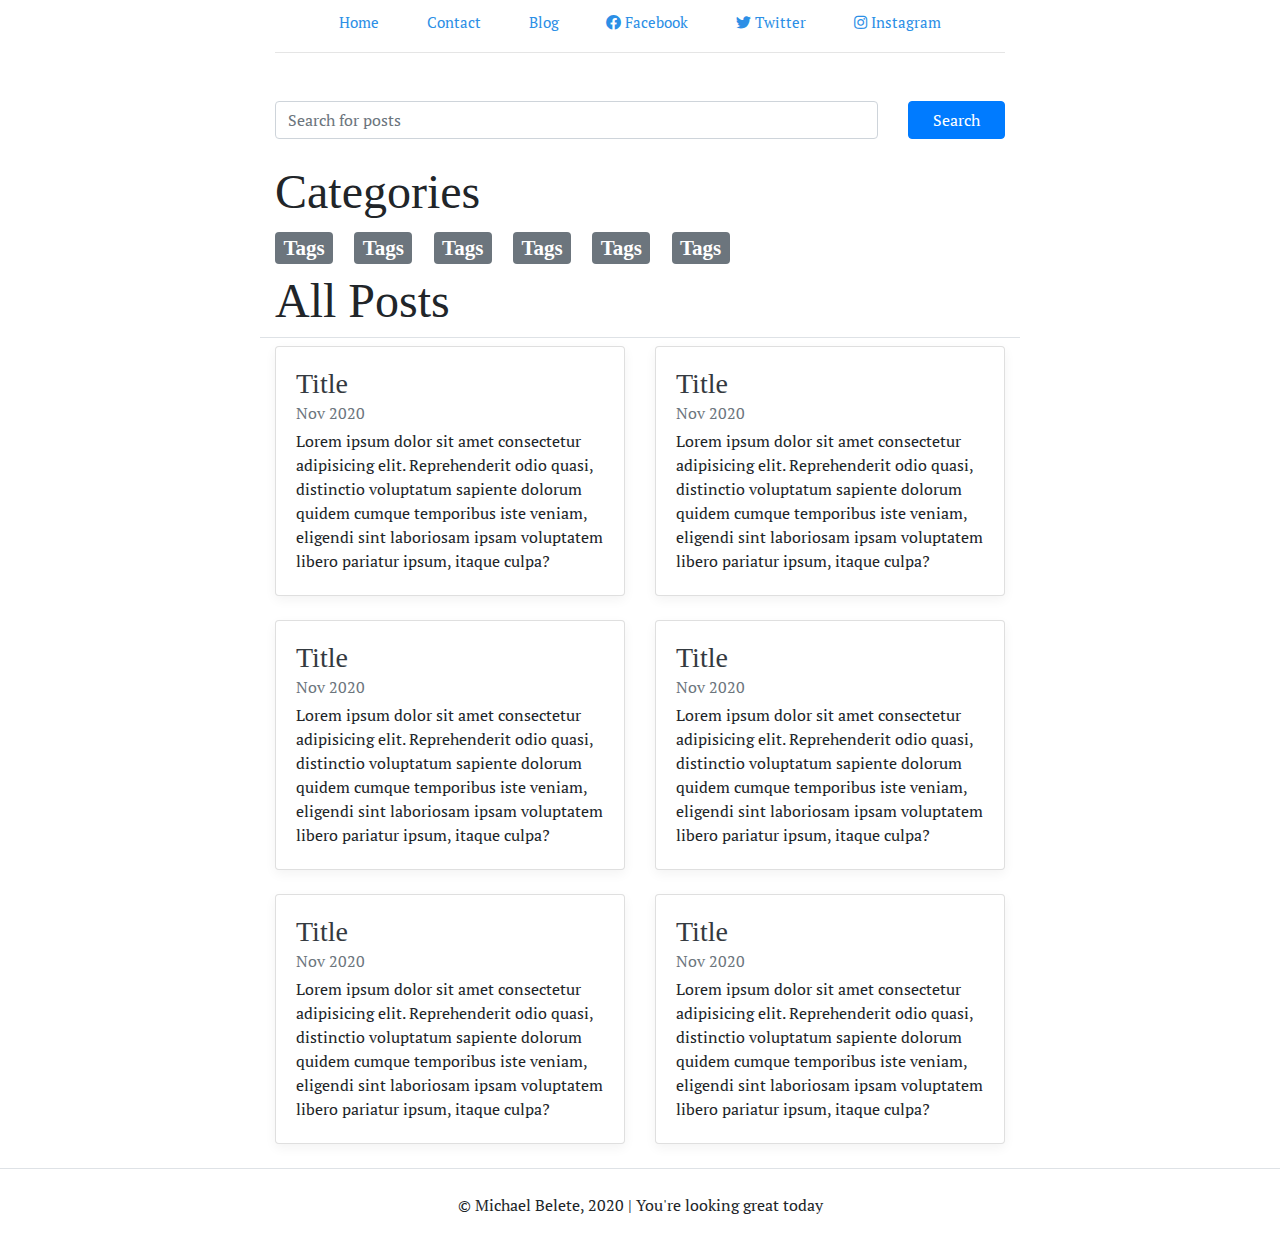
<file: blog.html>
<!DOCTYPE html>
<html>

<head>
    <meta charset='utf-8'>
    <meta http-equiv='X-UA-Compatible' content='IE=edge'>
    <title>My Personal Website - Michael Belete</title>
    <meta name='viewport' content='width=device-width, initial-scale=1'>    
    <link rel="preconnect" href="https://fonts.gstatic.com">
    <link href="https://fonts.googleapis.com/css2?family=PT+Serif&display=swap" rel="stylesheet">
    <link rel="icon" href="assets/img/profile.png">
    <link href="assets/css/all.css" rel="stylesheet"> 
    <link rel='stylesheet' type='text/css' media='screen' href='assets/css/bootstrap.min.css'>
    <link rel='stylesheet' type='text/css' media='screen' href='assets/css/main.css'>
</head>

<body>
    <div class="container">
        <div class="row">
            <div class="col-md-2"></div>
            <div class="col-md-8">
                <header class="blog-header py-2">
                    <div class="nav-scroller pt-1 pb-1 mb-2">
                        <nav class="nav d-flex justify-content-between">
                            <a class="p-1" id="blog-header-text" href="index.html">Home</a>
                            <a class="p-1" id="blog-header-text" href="contact.html">Contact</a>
                            <a class="p-1" id="blog-header-text" href="blog.html">Blog</a>
                            <a class="p-1" id="blog-header-text" href="https://www.facebook.com"> <i class="fab fa-facebook"></i> Facebook</a>
                            <a class="p-1" id="blog-header-text" href="https://www.twitter.com"><i class="fab fa-twitter"></i> Twitter</a>
                            <a class="p-1" id="blog-header-text" href="https://www.instagram.com"><i class="fab fa-instagram"></i> Instagram</a>
                        </nav>
                    </div>
                </header>

                <div class="row py-4 mt-4">
                    <div class="col-md-10">
                        <input type="search" class="form-control" name="search" id="search" placeholder="Search for posts">
                    </div>
                    <div class="col-md-2">
                        <button class="btn btn-primary px-4">Search</button>
                    </div>
                </div>

                <h2 class="display-4">Categories</h2>
                <div class="row">
                    <h3 class="col-md-1 mr-3"><span class="badge badge-secondary blog-blue">Tags</span></h3>
                    <h3 class="col-md-1 mr-3"><span class="badge badge-secondary blog-blue">Tags</span></h3>
                    <h3 class="col-md-1 mr-3"><span class="badge badge-secondary blog-blue">Tags</span></h3>
                    <h3 class="col-md-1 mr-3"><span class="badge badge-secondary blog-blue">Tags</span></h3>
                    <h3 class="col-md-1 mr-3"><span class="badge badge-secondary blog-blue">Tags</span></h3>
                    <h3 class="col-md-1 mr-3"><span class="badge badge-secondary blog-blue">Tags</span></h3>
                </div>
                <div class="row">
                    
                    <h2 class="col-md-12 display-4 border-bottom pb-2">All Posts</h2>
                    <div class="col-md-6">
                        <div class="card flex-md-row mb-4 box-shadow h-md-250">
                            <div class="card-body d-flex flex-column align-items-start">
                                <h3 class="mb-0">
                                    <a class="text-dark" href="#">Title</a>
                                </h3>
                                <div class="mb-1 text-muted">Nov 2020</div>
                                <p class="card-text mb-auto">Lorem ipsum dolor sit amet consectetur adipisicing elit.
                                    Reprehenderit odio quasi, distinctio voluptatum sapiente dolorum quidem cumque
                                    temporibus iste veniam, eligendi sint laboriosam ipsam voluptatem libero pariatur
                                    ipsum, itaque culpa?</p>
                            </div>
                        </div>
                    </div>
                    <div class="col-md-6">
                        <div class="card flex-md-row mb-4 box-shadow h-md-250">
                            <div class="card-body d-flex flex-column align-items-start">
                                <h3 class="mb-0">
                                    <a class="text-dark" href="#">Title</a>
                                </h3>
                                <div class="mb-1 text-muted">Nov 2020</div>
                                <p class="card-text mb-auto">Lorem ipsum dolor sit amet consectetur adipisicing elit.
                                    Reprehenderit odio quasi, distinctio voluptatum sapiente dolorum quidem cumque
                                    temporibus iste veniam, eligendi sint laboriosam ipsam voluptatem libero pariatur
                                    ipsum, itaque culpa?</p>
                            </div>
                        </div>
                    </div>
                    <div class="col-md-6">
                        <div class="card flex-md-row mb-4 box-shadow h-md-250">
                            <div class="card-body d-flex flex-column align-items-start">
                                <h3 class="mb-0">
                                    <a class="text-dark" href="#">Title</a>
                                </h3>
                                <div class="mb-1 text-muted">Nov 2020</div>
                                <p class="card-text mb-auto">Lorem ipsum dolor sit amet consectetur adipisicing elit.
                                    Reprehenderit odio quasi, distinctio voluptatum sapiente dolorum quidem cumque
                                    temporibus iste veniam, eligendi sint laboriosam ipsam voluptatem libero pariatur
                                    ipsum, itaque culpa?</p>
                            </div>
                        </div>
                    </div>
                    <div class="col-md-6">
                        <div class="card flex-md-row mb-4 box-shadow h-md-250">
                            <div class="card-body d-flex flex-column align-items-start">
                                <h3 class="mb-0">
                                    <a class="text-dark" href="#">Title</a>
                                </h3>
                                <div class="mb-1 text-muted">Nov 2020</div>
                                <p class="card-text mb-auto">Lorem ipsum dolor sit amet consectetur adipisicing elit.
                                    Reprehenderit odio quasi, distinctio voluptatum sapiente dolorum quidem cumque
                                    temporibus iste veniam, eligendi sint laboriosam ipsam voluptatem libero pariatur
                                    ipsum, itaque culpa?</p>
                            </div>
                        </div>
                    </div>
                    <div class="col-md-6">
                        <div class="card flex-md-row mb-4 box-shadow h-md-250">
                            <div class="card-body d-flex flex-column align-items-start">
                                <h3 class="mb-0">
                                    <a class="text-dark" href="#">Title</a>
                                </h3>
                                <div class="mb-1 text-muted">Nov 2020</div>
                                <p class="card-text mb-auto">Lorem ipsum dolor sit amet consectetur adipisicing elit.
                                    Reprehenderit odio quasi, distinctio voluptatum sapiente dolorum quidem cumque
                                    temporibus iste veniam, eligendi sint laboriosam ipsam voluptatem libero pariatur
                                    ipsum, itaque culpa?</p>
                            </div>
                        </div>
                    </div>
                    <div class="col-md-6">
                        <div class="card flex-md-row mb-4 box-shadow h-md-250">
                            <div class="card-body d-flex flex-column align-items-start">
                                <h3 class="mb-0">
                                    <a class="text-dark" href="#">Title</a>
                                </h3>
                                <div class="mb-1 text-muted">Nov 2020</div>
                                <p class="card-text mb-auto">Lorem ipsum dolor sit amet consectetur adipisicing elit.
                                    Reprehenderit odio quasi, distinctio voluptatum sapiente dolorum quidem cumque
                                    temporibus iste veniam, eligendi sint laboriosam ipsam voluptatem libero pariatur
                                    ipsum, itaque culpa?</p>
                            </div>
                        </div>
                    </div>
                </div>
            </div>
            <div class="col-md-2"></div>
        </div>
    </div>

    <footer class="border-top p-4">
        <div class="text-center">
            © Michael Belete, 2020 | You're looking great today
        </div>
    </footer>
    </div>

    <script src="assets/js/jquery.js" />
    </script>
    <script src="assets/js/popper.js"></script>
    <script src='assets/js/bootstrap.min.js'></script>
</body>

</html>
</file>
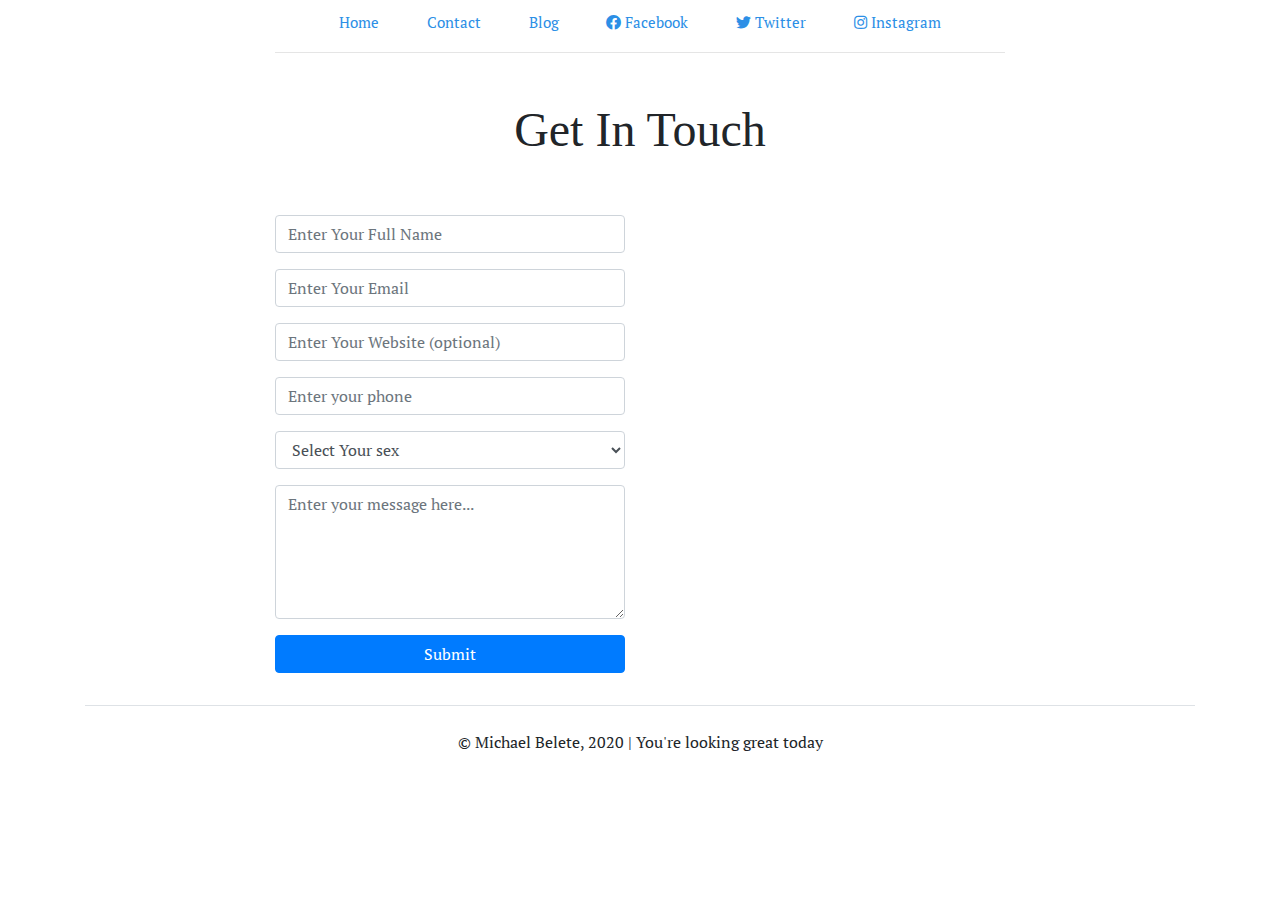
<file: contact.html>
<!DOCTYPE html>
<html>

<head>
    <meta charset='utf-8'>
    <meta http-equiv='X-UA-Compatible' content='IE=edge'>
    <title>My Personal Website - Michael Belete</title>
    <meta name='viewport' content='width=device-width, initial-scale=1'>    
    <link rel="preconnect" href="https://fonts.gstatic.com">
    <link href="assets/css/all.css" rel="stylesheet"> 
    <link href="https://fonts.googleapis.com/css2?family=PT+Serif&display=swap" rel="stylesheet">
    <link rel='stylesheet' type='text/css' media='screen' href='assets/css/bootstrap.min.css'>
    <link rel='stylesheet' type='text/css' media='screen' href='assets/css/main.css'>
</head>

<body>
    <div class="container">
        <div class="row">
            <div class="col-md-2"></div>
            <div class="col-md-8">
                <header class="blog-header py-2">
                    <div class="nav-scroller pt-1 pb-1 mb-2">
                        <nav class="nav d-flex justify-content-between">
                            <a class="p-1" id="blog-header-text" href="index.html">Home</a>
                            <a class="p-1" id="blog-header-text" href="contact.html">Contact</a>
                            <a class="p-1" id="blog-header-text" href="blog.html">Blog</a>
                            <a class="p-1" id="blog-header-text" href="https://www.facebook.com"> <i class="fab fa-facebook"></i> Facebook</a>
                            <a class="p-1" id="blog-header-text" href="https://www.twitter.com"><i class="fab fa-twitter"></i> Twitter</a>
                            <a class="p-1" id="blog-header-text" href="https://www.instagram.com"><i class="fab fa-instagram"></i> Instagram</a>
                        </nav>
                    </div>
                </header>

                <h2 class="display-4 text-center py-5">Get In Touch</h2>
                <div class="row mb-4">
                    <div class="col-md-6">
                        <form action="#" method="POST">
                            <div class="form-group">
                                <input type="text" class="form-control" placeholder="Enter Your Full Name"
                                    pattern="[A-Za-z]{2,50}" required="">
                            </div>
                            <div class="form-group">
                                <input type="email" class="form-control" placeholder="Enter Your Email" required="">
                            </div>
                            <div class="form-group">
                                <input type="url" class="form-control" placeholder="Enter Your Website (optional)"
                                    required="">
                            </div>
                            <div class="form-group">
                                <input type="tel" class="form-control" name="tel" pattern="0-9{10}"
                                    placeholder="Enter your phone" required="">
                            </div>
                            <div class="form-group">
                                <select name="sex" class="form-control">
                                    <option value="">Select Your sex</option>
                                    <option value="f">Female</option>
                                    <option value="m">Male</option>
                                </select>
                            </div>
                            <div class="form-group">
                                <textarea cols="30" rows="5" class="form-control"
                                    placeholder="Enter your message here..."></textarea>
                            </div>
                            <button type="submit" class="btn btn-primary btn-block">Submit</button>
                        </form>
                    </div>
                    <div class="col-md-6">
                        <iframe
                            src="https://www.google.com/maps/embed?pb=!1m18!1m12!1m3!1d3940.187858663747!2d38.75785801662276!3d9.046622127588078!2m3!1f0!2f0!3f0!3m2!1i1024!2i768!4f13.1!3m3!1m2!1s0x164b8f69f1dbdf67%3A0xb8a418693b6edef9!2sAddis%20Ababa%20University%20College%20of%20Social%20Sciences!5e0!3m2!1sen!2set!4v1583781049121!5m2!1sen!2set"
                            width="100%" height="460" frameborder="0"></iframe>
                    </div>
                </div>
            </div>
            <div class="col-md-2"></div>
        </div>
        <footer class="border-top p-4">
            <div class="text-center">
                © Michael Belete, 2020 | You're looking great today
            </div>
        </footer>
    </div>

    <script src="assets/js/jquery.js" />
    </script>
    <script src="assets/js/popper.js"></script>
    <script src='assets/js/bootstrap.min.js'></script>
</body>

</html>
</file>
<file: assets/css/main.css>
/* stylelint-disable selector-list-comma-newline-after */
body {
  font-family: "PT Serif", serif;
}
.blog-header {
  line-height: 1;
  border-bottom: 1px solid #e5e5e5;
}

.blog-header-logo {
  font-family: "Playfair Display", Georgia, "Times New Roman", serif;
  font-size: 2.25rem;
}

.blog-header-logo:hover {
  text-decoration: none;
}

h1,
h2,
h3,
h4,
h5,
h6 {
  font-family: "Playfair Display", Georgia, "Times New Roman", serif;
}

.display-4 {
  font-size: 2.5rem;
}
@media (min-width: 768px) {
  .display-4 {
    font-size: 3rem;
  }
}

.nav-scroller {
  position: relative;
  z-index: 2;
  padding: 0px 60px 0px 60px;
  height: 1.75rem;
  overflow-y: hidden;
}

.nav-scroller .nav {
  display: -webkit-box;
  display: -ms-flexbox;
  display: flex;
  -ms-flex-wrap: nowrap;
  flex-wrap: nowrap;
  padding-bottom: 1rem;
  margin-top: -1px;
  overflow-x: auto;
  text-align: center;
  white-space: nowrap;
  -webkit-overflow-scrolling: touch;
}

.nav-scroller .nav-link {
  padding-top: 0.75rem;
  padding-bottom: 0.75rem;
  font-size: 0.875rem;
}

.card-img-right {
  height: 100%;
  border-radius: 0 3px 3px 0;
}

.flex-auto {
  -ms-flex: 0 0 auto;
  -webkit-box-flex: 0;
  flex: 0 0 auto;
}

.h-250 {
  height: 250px;
}
@media (min-width: 768px) {
  .h-md-250 {
    height: 250px;
  }
}

.border-top {
  border-top: 1px solid #e5e5e5;
}
.border-bottom {
  border-bottom: 1px solid #e5e5e5;
}

.box-shadow {
  box-shadow: 0 0.25rem 0.75rem rgba(0, 0, 0, 0.05);
}

/*
   * Blog name and description
   */
.blog-title {
  margin-bottom: 0;
  font-size: 2rem;
  font-weight: 400;
}
.blog-description {
  font-size: 1.1rem;
  color: #999;
}

@media (min-width: 40em) {
  .blog-title {
    font-size: 3.5rem;
  }
}

/* Pagination */
.blog-pagination {
  margin-bottom: 4rem;
}
.blog-pagination > .btn {
  border-radius: 2rem;
}

/*
   * Blog posts
   */
.blog-post {
  margin-bottom: 4rem;
}
.blog-post-title {
  margin-bottom: 0.25rem;
  font-size: 2.5rem;
}
.blog-post-meta {
  margin-bottom: 1.25rem;
  color: #999;
}

/*
   * Footer
   */
.blog-footer {
  padding: 2.5rem 0;
  color: #999;
  text-align: center;
  background-color: #f9f9f9;
  border-top: 0.05rem solid #e5e5e5;
}
.blog-footer p:last-child {
  margin-bottom: 0;
}

.blog-text {
  font-size: 1.2em;
}

.blog-blue {
  font-color: #00b6fe;
}

a#blog-header-text {
  color: #2c8fe6;
  font-size: 15px;
  text-decoration: none;
}

a#blog-header-text:hover{
  color: #666;
}
</file>
